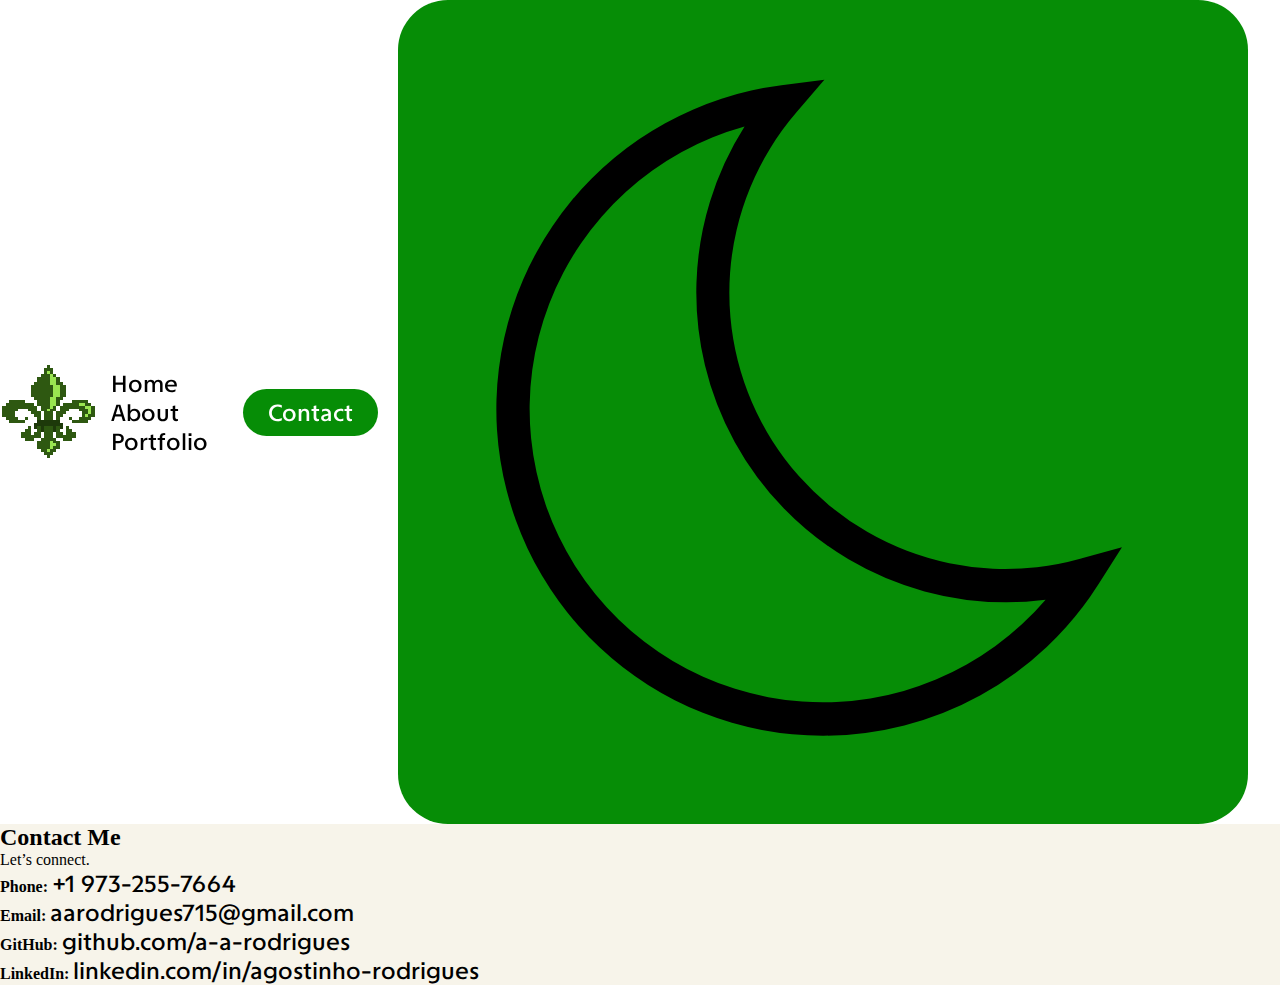
<file: contact/index.html>
<!DOCTYPE html>
<html lang="en">
<head>
    <meta charset="UTF-8">
    <meta name="viewport" content="width=device-width, initial-scale=1.0">
    <title>aarodrigues | Contact</title>
    <link rel="stylesheet" href="styles.css">
    <link rel="icon" type="image/x-icon" href="/images/fleur_grn.ico">
</head>
<body class="">
    <!-- Header -->
    <header>
        <a href="../"><h1>Augie Rodrigues</h1></a>
        <img class="logo" src="../images/big_fleur_grn.png" alt="logo">
        <nav>
            <ul class="nav__links">
                <li><a href="../">Home</a></li>
                <li><a href="../about/">About</a></li>
                <li><a href="../portfolio/">Portfolio</a></li>
            </ul>
        </nav>
        <a class="cta" href="/contact/"><button>Contact</button></a>
         <button id="theme-toggle" class="theme-toggle" aria-label="Toggle theme">
            <img src="../images/moon.svg" alt="Toggle Dark Mode">
        </button>
    </header>

    <!-- Contact Card -->
    <main class="contact-main">
        <div class="contact-card">
            <h2>Contact Me</h2>
            <p class="contact-subtitle">Let’s connect.</p>
            <div class="contact-details">
                <p><strong>Phone:</strong> <a href="">+1 973-255-7664</a></p>
                <p><strong>Email:</strong> <a href="mailto:aarodrigues715@gmail.com">aarodrigues715@gmail.com</a></p>
                <p><strong>GitHub:</strong> 
                <a href="https://github.com/a-a-rodrigues" target="_blank" rel="noopener noreferrer">
                    github.com/a-a-rodrigues
                </a>
                </p>
                <p><strong>LinkedIn:</strong> 
                <a href="https://www.linkedin.com/in/agostinho-rodrigues" target="_blank" rel="noopener noreferrer">
                    linkedin.com/in/agostinho-rodrigues
                </a>
                </p>
            </div>
        </div>
    </main>
    <script src="../theme.js"></script>
</body>
</html>
</file>
<file: contact/styles.css>
@import url('https://fonts.googleapis.com/css2?family=TASA+Explorer:wght@400..800&display=swap');
@import url('https://fonts.googleapis.com/css2?family=Montserrat:ital,wght@0,500;1,500&display=swap');

@font-face {
    font-family: 'EvaSlide';
    src: url("../fonts/EPKAISHO.TTF");
}

:root {
    --base-color: #f7f4ea;
    --base-variant: white;
    --text-color: black;
    --primary-color: #0eb10e;
    --accent-color: #068d06;
    --glow-color: #12f395;
}

.darkmode {
    --base-color: #1f1e1e;
    --base-variant: black;
    --text-color: white;
    --primary-color: #068d06;
    --accent-color: #0eb10e;
}

* {
    margin: 0;
    padding: 0;
    box-sizing: border-box;
}

body {
    background-color: var(--base-color);
    min-height: 100vh;
}

header {
    position: sticky;
    top:0;
    z-index: 999;
    display: flex;
    justify-content: flex-end;
    align-items: center;
    padding: 0px 2.5%;
    background-color: var(--base-variant);
}

h1 {
    font-family: 'EvaSlide', sans-serif;
    padding-right: 5px;
    font-size:40px;
    cursor: pointer;
}

li, a, button {
    font-family: "TASA Explorer", sans-serif;
    font-weight: 500;
    font-size: 24px; 
    color: var(--text-color);
    text-decoration: none;
}

.logo {
    margin-right: auto;
}

.logo:hover {
    box-shadow: var(--accent);
}

.nav__links {
    list-style: none;
}

.nav__links li {
    display: inline-block;
    padding: 0px 15px;
}

.nav__links li a {
    transition: all 0.3s ease 0s;
}

.nav__links li a:hover {
    color:var(--accent-color);
}

button {
    color: var(--base-variant);
    margin-left: 20px;
    padding: 9px 25px;
    background-color: var(--accent-color);
    border: none;
    border-radius: 50px;
    cursor: pointer;
    transition: all 0.3s ease 0s;
}

button:hover {
    background-color: var(--accent-color);
}
</file>
